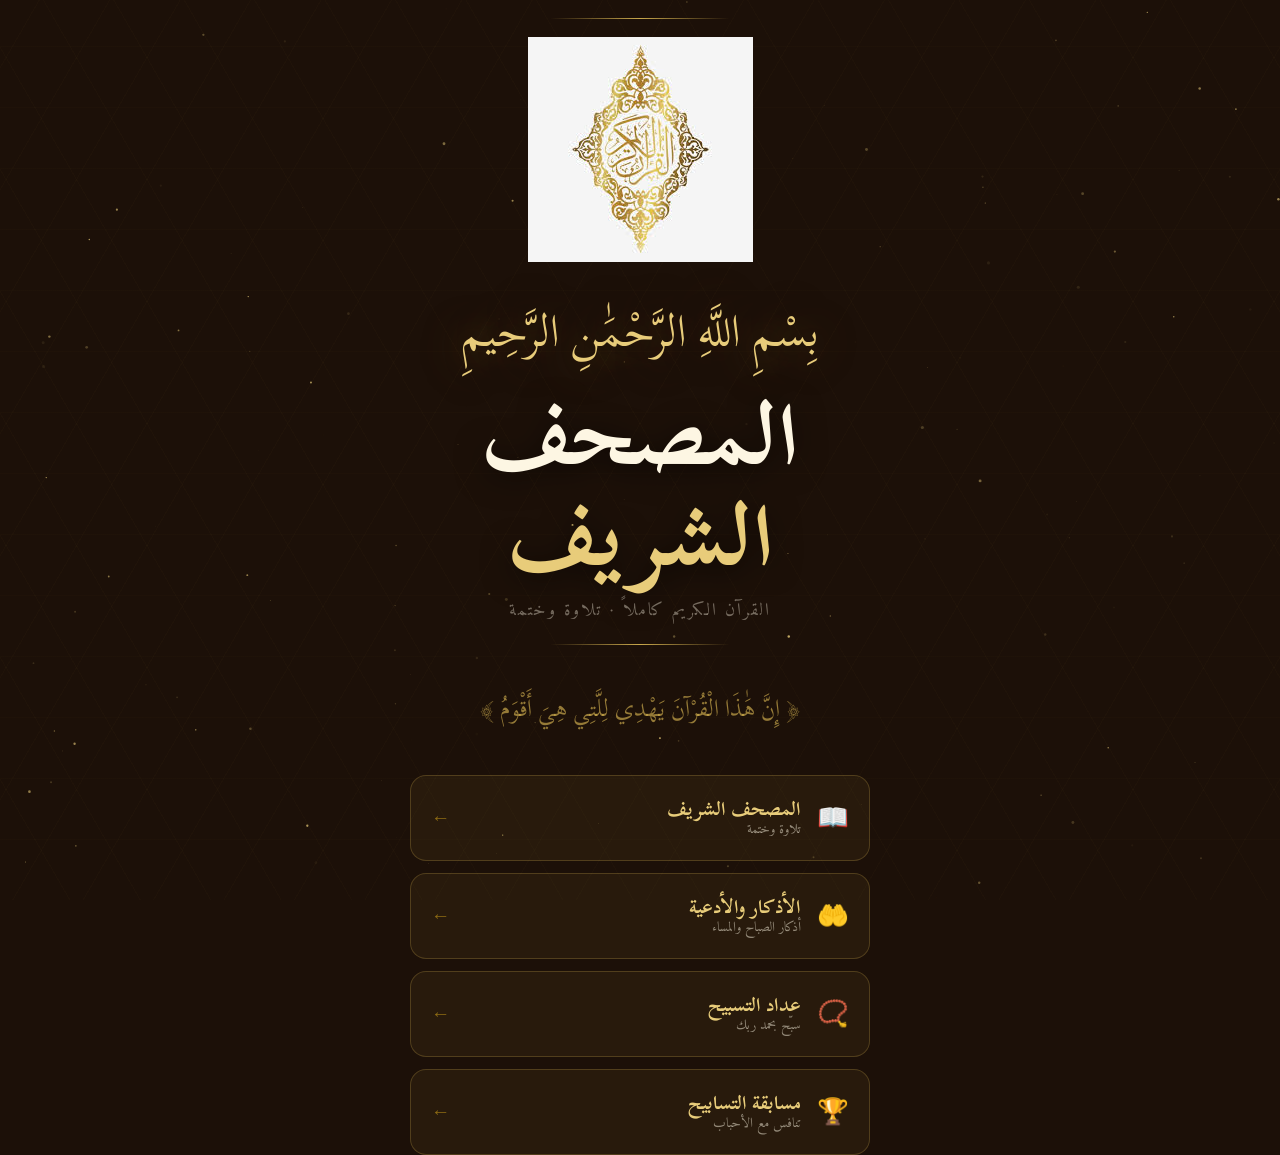
<file: index.html>
<!DOCTYPE html>
<html lang="ar" dir="rtl">
<head>
<meta charset="UTF-8">
<meta name="viewport" content="width=device-width, initial-scale=1.0">
<title>المصحف الشريف</title>
<link rel="icon" href="images/logo.webp" type="image/webp">
<link rel="manifest" href="manifest.json">
<meta name="theme-color" content="#1c1008">
<link href="https://fonts.googleapis.com/css2?family=Scheherazade+New:wght@400;700&family=Amiri:wght@400;700&display=swap" rel="stylesheet">
<link rel="stylesheet" href="index.css">
</head>
<body>

<canvas id="stars"></canvas>
<div class="geo-overlay"></div>

<div class="center">
  <div class="deco-line top"></div>
  <a href="index.html" class="ornament"><img src="images/logo.webp" alt=""></a>
  <div class="bismillah">بِسْمِ اللَّهِ الرَّحْمَٰنِ الرَّحِيمِ</div>
  <h1 class="main-title">
    المصحف <span>الشريف</span>
  </h1>
  <p class="subtitle">القرآن الكريم كاملاً · تلاوة وختمة</p>
  <div class="deco-line bottom"></div>
  <p class="ayah-quote">
    ﴿ إِنَّ هَٰذَا الْقُرْآنَ يَهْدِي لِلَّتِي هِيَ أَقْوَمُ ﴾
  </p>
  
  <div class="nav-cards">
    <a class="nav-card" href="reader.html" id="enterBtn">
      <span class="nav-card-icon">📖</span>
      <div class="nav-card-text">
        <span class="nav-card-label">المصحف الشريف</span>
        <span class="nav-card-sub">تلاوة وختمة</span>
      </div>
      <span class="arrow">←</span>
    </a>
    <a class="nav-card" href="athkar.html">
      <span class="nav-card-icon">🤲</span>
      <div class="nav-card-text">
        <span class="nav-card-label">الأذكار والأدعية</span>
        <span class="nav-card-sub">أذكار الصباح والمساء</span>
      </div>
      <span class="arrow">←</span>
    </a>
    <a class="nav-card" href="tasbih.html">
      <span class="nav-card-icon">📿</span>
      <div class="nav-card-text">
        <span class="nav-card-label">عداد التسبيح</span>
        <span class="nav-card-sub">سبّح بحمد ربك</span>
      </div>
      <span class="arrow">←</span>
    </a>
    <a class="nav-card" href="competition.html">
  <span class="nav-card-icon">🏆</span>
  <div class="nav-card-text">
    <span class="nav-card-label">مسابقة التسابيح</span>
    <span class="nav-card-sub">تنافس مع الأحباب</span>
  </div>
  <span class="arrow">←</span>
    </a>
  </div>

</div>

<script src="index.js">

</script>
</body>
</html>
</file>
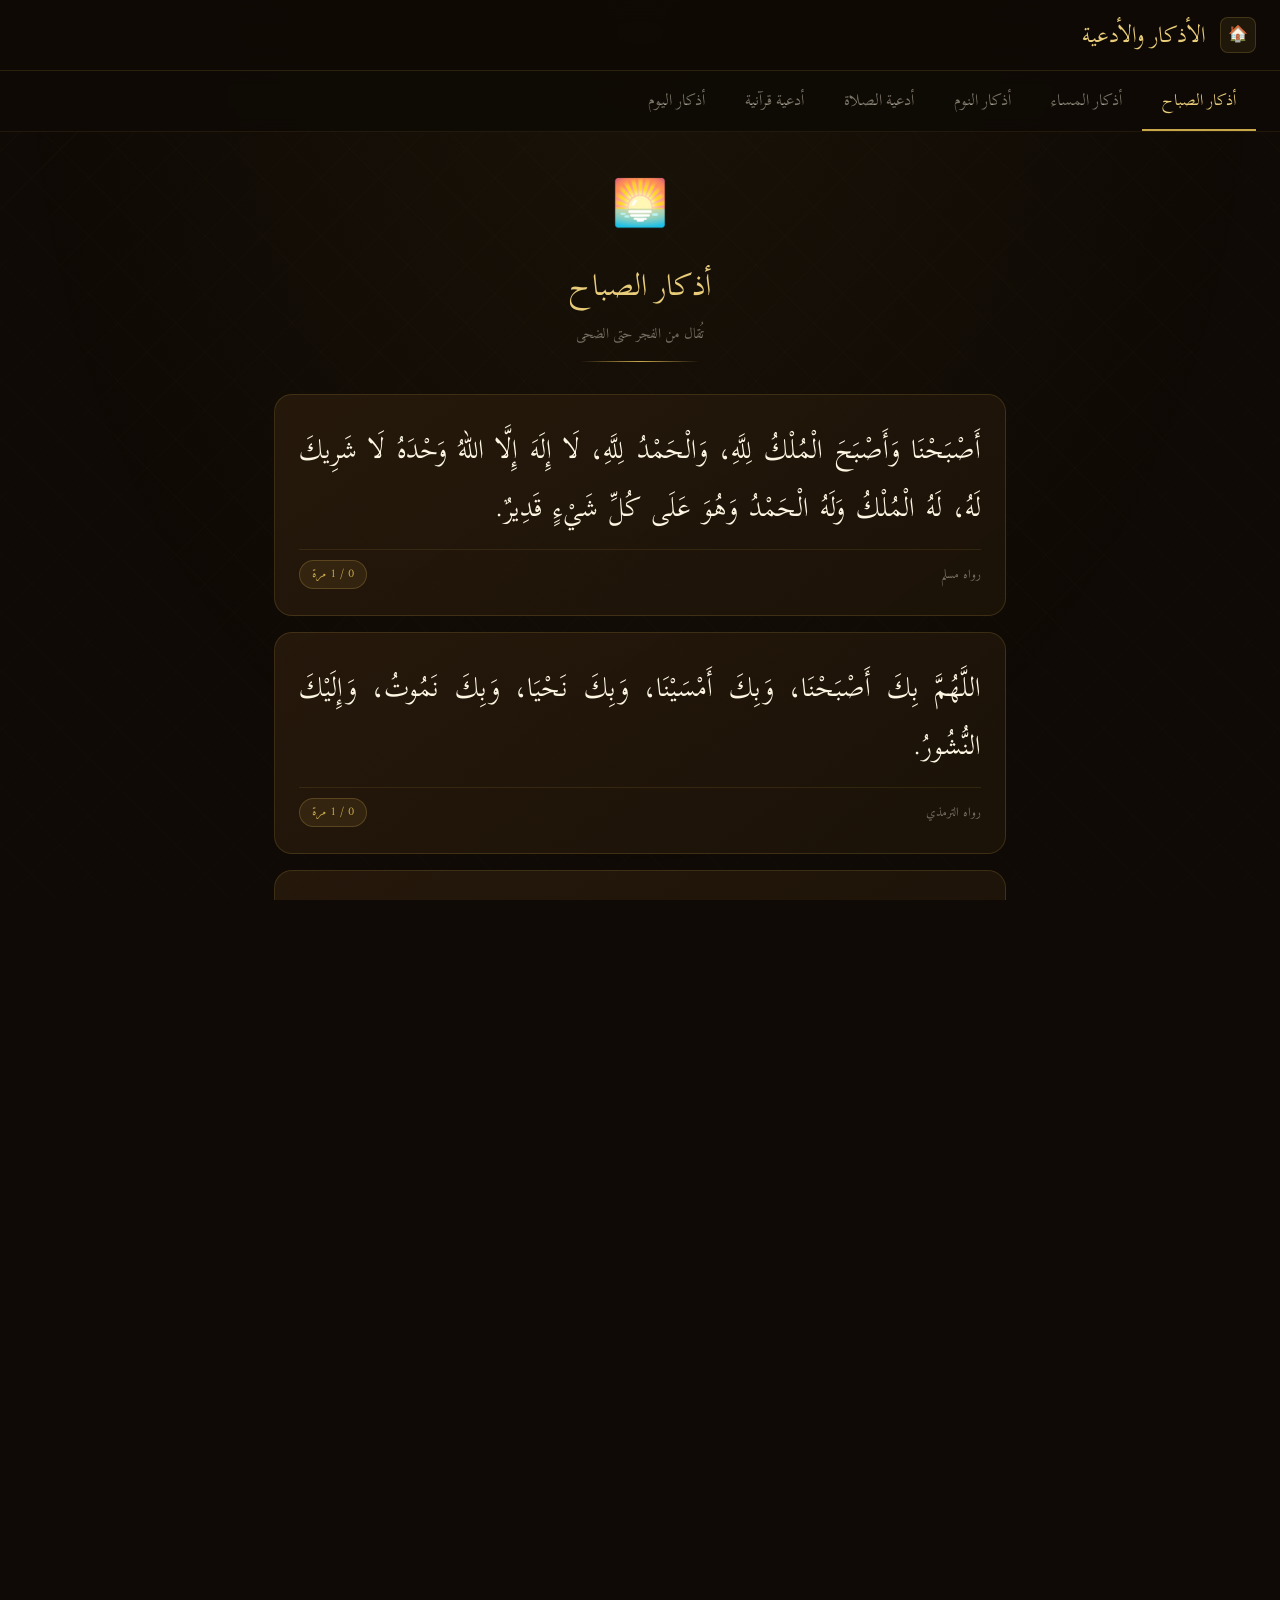
<file: Athkar.html>
<!DOCTYPE html>
<html lang="ar" dir="rtl">
<head>
<meta charset="UTF-8">
<meta name="viewport" content="width=device-width, initial-scale=1.0">
<title>الأذكار والأدعية</title>
<link rel="manifest" href="manifest.json">
<meta name="theme-color" content="#1c1008">
<link rel="icon" href="images/logo.webp" type="image/webp">
<link href="https://fonts.googleapis.com/css2?family=Scheherazade+New:wght@400;700&family=Amiri:wght@400;700&display=swap" rel="stylesheet">
<link rel="stylesheet" href="Athkar.css">
</head>
<body>

<div class="topbar">
  <a class="back-btn" href="index.html">🏠</a>
  <div class="topbar-title">الأذكار والأدعية</div>
</div>

<div class="tabs-wrap" id="tabsWrap">
  <div class="tab active" data-tab="sabah">أذكار الصباح</div>
  <div class="tab" data-tab="masa">أذكار المساء</div>
  <div class="tab" data-tab="nawm">أذكار النوم</div>
  <div class="tab" data-tab="salah">أدعية الصلاة</div>
  <div class="tab" data-tab="qurani">أدعية قرآنية</div>
  <div class="tab" data-tab="yawm">أذكار اليوم</div>
</div>

<div class="content">

  <!-- SABAH -->
  <div class="section active" id="sec-sabah">
    <div class="cat-header">
      <span class="cat-icon">🌅</span>
      <div class="cat-title">أذكار الصباح</div>
      <div class="cat-desc">تُقال من الفجر حتى الضحى</div>
      <div class="cat-divider"></div>
    </div>
    <div id="cards-sabah"></div>
  </div>

  <!-- MASA -->
  <div class="section" id="sec-masa">
    <div class="cat-header">
      <span class="cat-icon">🌙</span>
      <div class="cat-title">أذكار المساء</div>
      <div class="cat-desc">تُقال من العصر حتى المغرب</div>
      <div class="cat-divider"></div>
    </div>
    <div id="cards-masa"></div>
  </div>

  <!-- NAWM -->
  <div class="section" id="sec-nawm">
    <div class="cat-header">
      <span class="cat-icon">🌌</span>
      <div class="cat-title">أذكار النوم</div>
      <div class="cat-desc">تُقال عند الخلود إلى النوم</div>
      <div class="cat-divider"></div>
    </div>
    <div id="cards-nawm"></div>
  </div>

  <!-- SALAH -->
  <div class="section" id="sec-salah">
    <div class="cat-header">
      <span class="cat-icon">🤲</span>
      <div class="cat-title">أدعية الصلاة</div>
      <div class="cat-desc">أدعية مأثورة بعد الصلوات</div>
      <div class="cat-divider"></div>
    </div>
    <div id="cards-salah"></div>
  </div>

  <!-- QURANI -->
  <div class="section" id="sec-qurani">
    <div class="cat-header">
      <span class="cat-icon">📖</span>
      <div class="cat-title">أدعية قرآنية</div>
      <div class="cat-desc">من كلام الله الكريم</div>
      <div class="cat-divider"></div>
    </div>
    <div id="cards-qurani"></div>
  </div>

  <!-- YAWM -->
  <div class="section" id="sec-yawm">
    <div class="cat-header">
      <span class="cat-icon">☀️</span>
      <div class="cat-title">أذكار اليوم</div>
      <div class="cat-desc">أذكار متفرقة لمناسبات اليوم</div>
      <div class="cat-divider"></div>
    </div>
    <div id="cards-yawm"></div>
  </div>

</div>

<script src="Athkar.js">

</script>
</body>
</html>
</file>
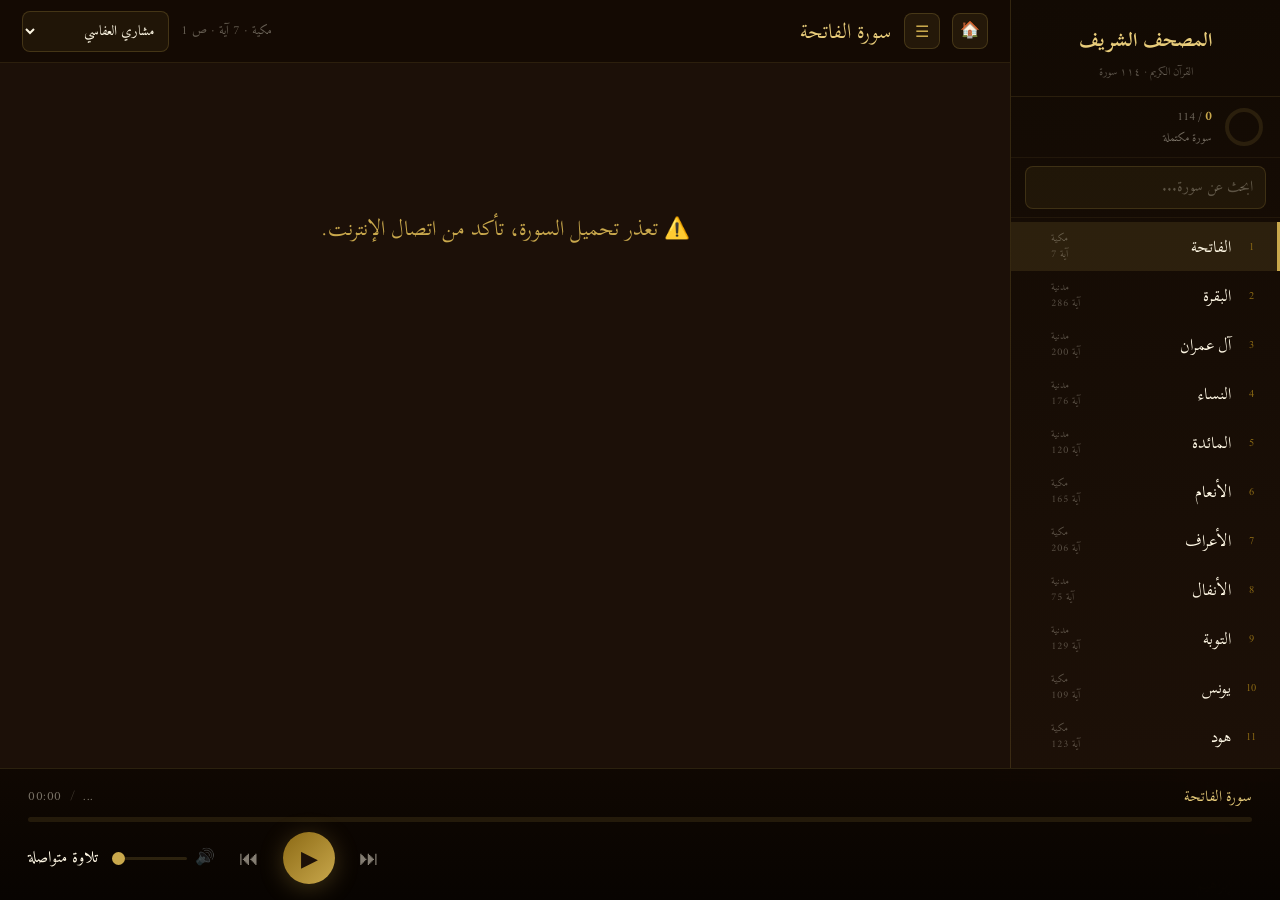
<file: reader.html>
<!DOCTYPE html>
<html lang="ar" dir="rtl">
<head>
<meta charset="UTF-8">
<meta name="viewport" content="width=device-width, initial-scale=1.0">
<title>المصحف الشريف — القرآن الكريم</title>
<link rel="manifest" href="manifest.json">
<meta name="theme-color" content="#1c1008">
<link rel="icon" href="images/logo.webp" type="image/webp">
<link href="https://fonts.googleapis.com/css2?family=Scheherazade+New:wght@400;700&family=Amiri:ital,wght@0,400;0,700;1,400&display=swap" rel="stylesheet">
<link rel="stylesheet" href="reader.css">
</head>
<body>
<div class="sidebar" id="sidebar">
  <div class="sidebar-logo">
    <h2>المصحف الشريف</h2>
    <p>القرآن الكريم · ١١٤ سورة</p>
  </div>
  <div class="sidebar-progress">
    <div class="prog-arc-mini">
      <svg width="44" height="44" viewBox="0 0 44 44">
        <circle cx="22" cy="22" r="17" fill="none" stroke="rgba(201,168,76,.12)" stroke-width="4"/>
        <circle cx="22" cy="22" r="17" fill="none" stroke="url(#sg)" stroke-width="4"
          stroke-linecap="round" stroke-dasharray="107" stroke-dashoffset="107"
          transform="rotate(-90 22 22)" id="miniCircle" style="transition:stroke-dashoffset .5s ease"/>
        <defs><linearGradient id="sg" x1="0%" y1="0%" x2="100%" y2="100%">
          <stop offset="0%" stop-color="#e8cc7a"/><stop offset="100%" stop-color="#c9a84c"/>
        </linearGradient></defs>
      </svg>
    </div>
    <div class="sidebar-prog-text">
      <strong id="doneCountTxt">0</strong> / 114<br>سورة مكتملة
    </div>
  </div>
  <div class="sidebar-search">
    <input type="text" id="searchInput" placeholder="ابحث عن سورة...">
  </div>
  <div class="surah-list" id="surahList"></div>
</div>

<div class="main" id="main">
  <div class="topbar">
    <a class="icon-btn" href="index.html" title="الرئيسية">🏠</a>
    <button class="icon-btn" id="toggleSidebar" title="قائمة السور">☰</button>
    <div class="topbar-title" id="topbarTitle">المصحف الشريف</div>
    <div class="topbar-info" id="topbarInfo"></div>
    
    <select class="reader-select" id="readerSelect">
      <option value="alafasy" data-full="https://server8.mp3quran.net/afs/">مشاري العفاسي</option>
      <option value="basit" data-full="https://server7.mp3quran.net/basit/">عبد الباسط عبد الصمد</option>
      <option value="shuraym" data-full="https://server7.mp3quran.net/shur/">سعود الشريم</option>
      <option value="husary" data-full="https://server13.mp3quran.net/husr/">محمود خليل الحصري</option>
      <option value="minshawi" data-full="https://server10.mp3quran.net/minsh/">محمد صديق المنشاوي</option>
    </select>
  </div>
  
  <div class="quran-display">
    <div id="quranContent">
      <div class="loading">
        <p>بِسْمِ اللَّهِ الرَّحْمَٰنِ الرَّحِيمِ</p>
        <div class="loading-dots">
          <span class="loading-dot"></span><span class="loading-dot"></span><span class="loading-dot"></span>
        </div>
      </div>
    </div>
  </div>
</div>

<div class="resume-toast" id="resumeToast">
  <div class="resume-toast-text">
    <span id="toastMsg">متابعة التلاوة</span>
    <small id="toastSub"></small>
  </div>
  <button class="toast-btn" id="toastResume">استكمال ▶</button>
  <button class="toast-dismiss" id="toastDismiss">✕</button>
</div>

<div class="player" id="player">
  <div class="surah-progress-wrap">
    <div class="surah-prog-top">
      <span class="surah-prog-label" id="progLabel">—</span>
      <div class="surah-prog-time">
        <span id="timeElapsed">00:00</span>
        <span style="color:rgba(253,246,227,.2); margin: 0 4px;">/</span>
        <span id="timeDuration">00:00</span>
      </div>
    </div>
    <div class="prog-track" id="progTrack">
      <div class="prog-fill" id="progFill"></div>
    </div>
  </div>
  <div class="player-controls">
    <div class="player-info">
      <div class="player-verse-badge" id="playerVerseBadge">
        <span class="verse-dot" id="verseDot"></span>
        <span id="playerVerseInfo"></span>
      </div>
    </div>
    <button class="ctrl-btn" id="nextBtn">⏭</button>
    <button class="ctrl-btn play-btn" id="playBtn">▶</button>
    <button class="ctrl-btn" id="prevBtn">⏮</button>
    <div class="volume-wrap">
      <span class="volume-icon" id="muteBtn">🔊</span>
      <input type="range" class="vol-slider" id="volSlider" min="0" max="1" step="0.05" value="1">
    </div>
    <div class="auto-toggle on" id="autoToggle">
      <span class="adot"></span><span>تلاوة متواصلة</span>
    </div>
  </div>
</div>

<audio id="audioEl" preload="auto"></audio>
<audio id="metaAudio" preload="metadata"></audio>

<script src="reader.js">

</script>
</body>
</html>
</file>
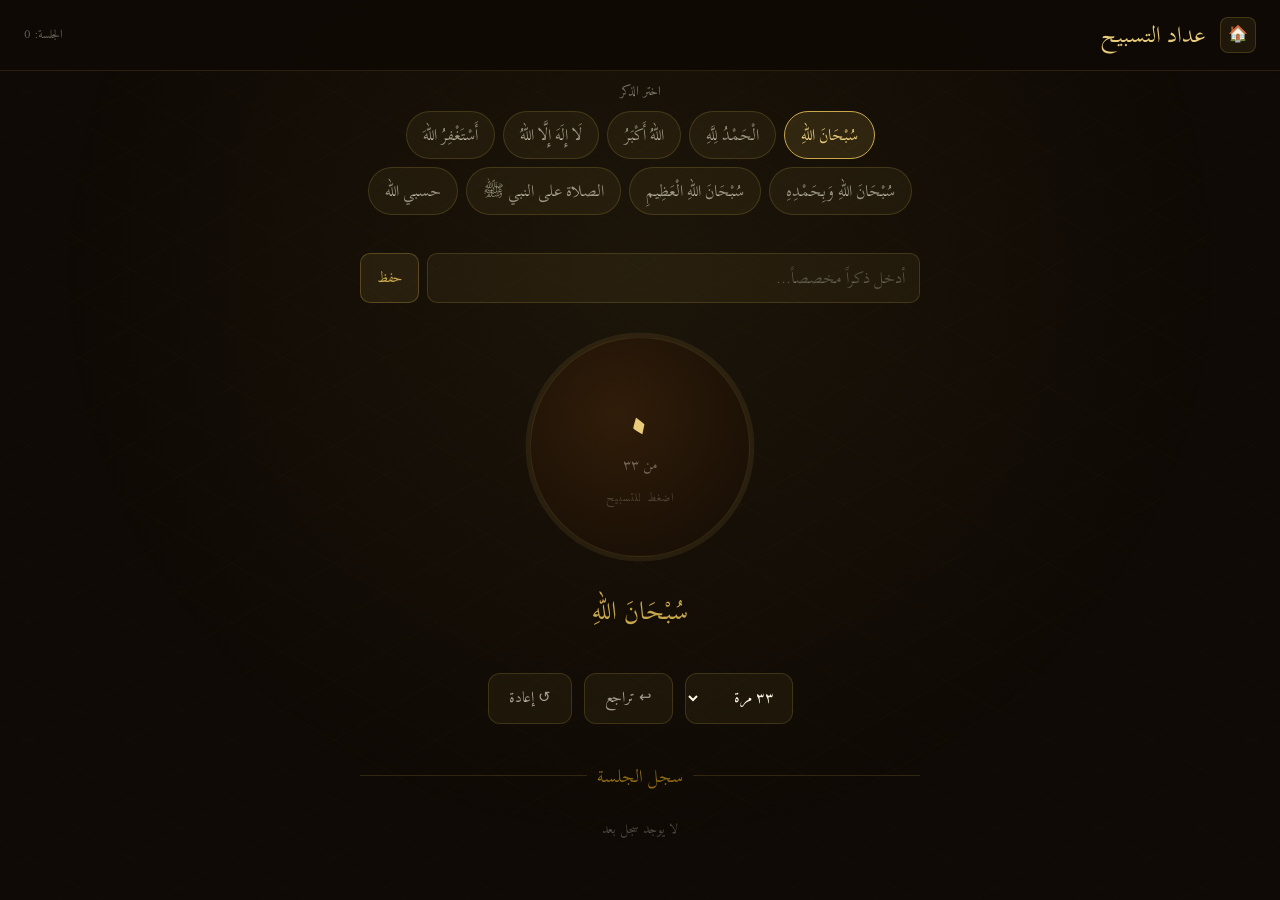
<file: Tasbih.html>
<!DOCTYPE html>
<html lang="ar" dir="rtl">
<head>
<meta charset="UTF-8">
<meta name="viewport" content="width=device-width, initial-scale=1.0">
<title>عداد التسبيح</title>
<link rel="manifest" href="manifest.json">
<meta name="theme-color" content="#1c1008">
<link rel="icon" href="images/logo.webp" type="image/webp">
<link href="https://fonts.googleapis.com/css2?family=Scheherazade+New:wght@400;700&family=Amiri:wght@400;700&display=swap" rel="stylesheet">
<link rel="stylesheet" href="Tasbih.css">
</head>
<body>

<div class="topbar">
  <a class="back-btn" href="index.html">🏠</a>
  <div class="topbar-title">عداد التسبيح</div>
  <div class="session-display" id="sessionDisplay">الجلسة: 0</div>
</div>

<div class="page">

  <!-- DHIKR SELECTOR -->
  <div class="dhikr-selector">
    <div class="selector-label">اختر الذكر</div>
    <div class="dhikr-pills" id="dhikrPills"></div>
  </div>

  <div class="custom-row">
    <input type="text" class="custom-input" id="customInput" placeholder="أدخل ذكراً مخصصاً...">
    <button class="custom-set-btn" onclick="setCustomDhikr()">حفظ</button>
  </div>

  <!-- COUNTER -->
  <div class="counter-wrap" style="width:240px;height:240px;margin:24px auto 0;">
    <svg class="counter-svg" viewBox="0 0 240 240">
      <defs>
        <linearGradient id="ringGrad" x1="0%" y1="0%" x2="100%" y2="100%">
          <stop offset="0%" stop-color="#e8cc7a"/>
          <stop offset="100%" stop-color="#c9a84c"/>
        </linearGradient>
      </defs>
      <circle class="counter-ring-bg" cx="120" cy="120" r="112"/>
      <circle class="counter-ring-fill" cx="120" cy="120" r="112" id="ringFill"
        stroke-dasharray="703.7" stroke-dashoffset="703.7"/>
    </svg>
    <div class="counter-inner" id="counterBtn" onclick="tick()">
      <span class="counter-num" id="counterNum">٠</span>
      <span class="counter-of" id="counterOf">من ٣٣</span>
      <span class="counter-tap">اضغط للتسبيح</span>
    </div>
  </div>

  <!-- DHIKR TEXT -->
  <div class="current-dhikr-text" id="dhikrText">سُبْحَانَ اللهِ</div>

  <!-- ACTIONS -->
  <div class="actions">
    <select class="target-select" id="targetSelect" onchange="setTarget()">
      <option value="33">٣٣ مرة</option>
      <option value="100">١٠٠ مرة</option>
      <option value="99">٩٩ مرة</option>
      <option value="10">١٠ مرات</option>
      <option value="7">٧ مرات</option>
      <option value="500">٥٠٠ مرة</option>
      <option value="1000">١٠٠٠ مرة</option>
    </select>
    <button class="act-btn" onclick="undo()">↩ تراجع</button>
    <button class="act-btn danger" onclick="resetCounter()">↺ إعادة</button>
  </div>

  <!-- HISTORY -->
  <div class="history-section">
    <div class="history-title">سجل الجلسة</div>
    <div class="history-list" id="historyList">
      <div style="text-align:center;color:rgba(253,246,227,.25);font-size:.85rem;padding:12px;">لا يوجد سجل بعد</div>
    </div>
  </div>

</div>

<!-- DONE BANNER -->
<div class="done-banner" id="doneBanner">
  <h2>🌿 اكتمل الذكر!</h2>
  <p id="doneBannerText"></p>
</div>

<script src="Tasbih.js">

</script>
</body>
</html>
</file>
<file: index.css>
* {
    margin: 0;
    padding: 0;
    box-sizing: border-box;
}

:root {
    --gold: #c9a84c;
    --gold-light: #e8cc7a;
    --gold-dark: #8b6914;
    --cream: #fdf6e3;
    --brown: #1c1008;
    --brown2: #2e1e10;
}

html,
body {
    font-family: "Amiri", serif;
    background: var(--brown);
    color: var(--cream);
    overflow-x: hidden; /* لمنع التمرير الأفقي */
}

/* ── Starfield canvas ── */
#stars {
    position: fixed;
    inset: 0;
    z-index: 0;
}

/* ── Geometric pattern overlay ── */
.geo-overlay {
    position: fixed;
    inset: 0;
    z-index: 1;
    background-image:
        repeating-linear-gradient(
            60deg,
            transparent,
            transparent 60px,
            rgba(201, 168, 76, 0.025) 60px,
            rgba(201, 168, 76, 0.025) 61px
        ),
        repeating-linear-gradient(
            -60deg,
            transparent,
            transparent 60px,
            rgba(201, 168, 76, 0.025) 60px,
            rgba(201, 168, 76, 0.025) 61px
        ),
        repeating-linear-gradient(
            0deg,
            transparent,
            transparent 60px,
            rgba(201, 168, 76, 0.018) 60px,
            rgba(201, 168, 76, 0.018) 61px
        );
    pointer-events: none;
}

/* ── Center content ── */
.center {
    position: relative;
    z-index: 10;
    display: flex;
    flex-direction: column;
    align-items: center;
    justify-content: center;
    text-align: center;
}

/* top & bottom decorative lines */
.deco-line {
    width: 60vw;
    max-width: 180px;
    height: 1px;
    background: linear-gradient(90deg, transparent, var(--gold), transparent);
    margin: 18px auto;
    opacity: 0;
    transform: scaleX(0);
    transform-origin: center;
    animation: lineIn 1.2s ease forwards;
}

.deco-line.top {
    animation-delay: 0.3s;
}
.deco-line.bottom {
    animation-delay: 1.4s;
}

/* Arabic ornament row */
.ornament {
    font-size: 1.6rem;
    color: var(--gold);
    letter-spacing: 14px;
    opacity: 0;
    animation: fadeUp 1s ease 0.6s forwards;
}

/* Bismillah */
.bismillah {
    font-family: "Scheherazade New", serif;
    font-size: clamp(1.6rem, 5vw, 2.8rem);
    color: var(--gold-light);
    text-shadow: 0 0 40px rgba(201, 168, 76, 0.5);
    margin: 8px 0;
    opacity: 0;
    animation: fadeUp 1s ease 0.9s forwards;
}

/* Title */
.main-title {
    font-family: "Scheherazade New", serif;
    font-size: clamp(2.6rem, 8vw, 5.5rem);
    color: var(--cream);
    line-height: 1.15;
    text-shadow: 0 4px 30px rgba(0, 0, 0, 0.6);
    opacity: 0;
    animation: fadeUp 1s ease 1.1s forwards;
}

.main-title span {
    color: var(--gold-light);
    display: block;
}

/* Subtitle */
.subtitle {
    font-size: clamp(0.9rem, 2vw, 1.1rem);
    color: rgba(253, 246, 227, 0.4);
    margin-top: 8px;
    letter-spacing: 2px;
    opacity: 0;
    animation: fadeUp 1s ease 1.3s forwards;
}

/* Ayah quote */
.ayah-quote {
    font-family: "Scheherazade New", serif;
    font-size: clamp(1.2rem, 3vw, 1.5rem);
    color: rgba(201, 168, 76, 0.7);
    max-width: 500px;
    width: 100%;
    line-height: 1.8;
    margin: 24px 0;
    opacity: 0;
    animation: fadeUp 1s ease 1.5s forwards;
}

/* ── Navigation Cards ── */
.nav-cards {
    display: flex;
    flex-direction: column;
    gap: 12px;
    width: 100%;
    max-width: 460px;
    margin-top: 20px;
}

.nav-card {
    display: flex;
    align-items: center;
    gap: 16px;
    padding: 16px 20px;
    background: rgba(201, 168, 76, 0.07);
    border: 1.5px solid rgba(201, 168, 76, 0.25);
    border-radius: 16px;
    color: var(--gold-light);
    text-decoration: none;
    font-family: "Scheherazade New", serif;
    transition: all 0.3s;
    opacity: 0;
    animation: fadeUp 1s ease forwards 1.8s;
}

.nav-card:nth-child(2) {
    animation-delay: 1.95s;
}
.nav-card:nth-child(3) {
    animation-delay: 2.1s;
}

.nav-card:hover {
    background: rgba(201, 168, 76, 0.15);
    border-color: var(--gold);
    transform: translateX(-4px);
    box-shadow: 0 6px 24px rgba(0, 0, 0, 0.4);
}

.nav-card-icon {
    font-size: 1.6rem;
    flex-shrink: 0;
}

/* حاوية النصوص داخل البطاقة */
.nav-card-text {
    display: flex;
    flex-direction: column;
    flex: 1;
    text-align: right;
    gap: 4px;
}

.nav-card-label {
    font-weight: 700;
    font-size: 1.2rem;
    line-height: 1.1;
}

.nav-card-sub {
    font-size: 0.85rem;
    color: rgba(253, 246, 227, 0.5);
    font-family: "Amiri", serif;
    line-height: 1.1;
}

.nav-card .arrow {
    color: var(--gold-dark);
    font-size: 1.2rem;
    transition: transform 0.3s;
}

.nav-card:hover .arrow {
    transform: translateX(-6px);
}

/* ── Animations ── */
@keyframes fadeUp {
    from {
        opacity: 0;
        transform: translateY(22px);
    }
    to {
        opacity: 1;
        transform: translateY(0);
    }
}

@keyframes lineIn {
    from {
        opacity: 0;
        transform: scaleX(0);
    }
    to {
        opacity: 1;
        transform: scaleX(1);
    }
}

/* Page-exit flash */
body.exit {
    animation: exitFlash 0.5s ease forwards;
}

@keyframes exitFlash {
    0% {
        opacity: 1;
    }
    100% {
        opacity: 0;
    }
}

/* ── Media Queries للموبايل ── */
@media (max-width: 480px) {
    .nav-card {
        padding: 14px 16px;
        gap: 12px;
    }
    .nav-card-label {
        font-size: 1.1rem;
    }
    .nav-card-sub {
        font-size: 0.75rem;
    }
}
</file>
<file: Athkar.css>
:root {
    --gold: #c9a84c;
    --gold-light: #e8cc7a;
    --gold-dark: #8b6914;
    --cream: #fdf6e3;
    --brown: #0f0a05;
    --brown2: #1c130a;
    --brown3: #2e1e10;
    --green: #52b788;
}
* {
    margin: 0;
    padding: 0;
    box-sizing: border-box;
}
html,
body {
    height: 100%;
    font-family: "Amiri", serif;
    background: var(--brown);
    color: var(--cream);
    overflow-x: hidden;
}

/* BG */
body::before {
    content: "";
    position: fixed;
    inset: 0;
    background: radial-gradient(ellipse at 50% 0%, rgba(201, 168, 76, 0.06) 0%, transparent 70%);
    pointer-events: none;
    z-index: 0;
}
body::after {
    content: "";
    position: fixed;
    inset: 0;
    background-image:
        repeating-linear-gradient(
            45deg,
            transparent,
            transparent 40px,
            rgba(201, 168, 76, 0.018) 40px,
            rgba(201, 168, 76, 0.018) 41px
        ),
        repeating-linear-gradient(
            -45deg,
            transparent,
            transparent 40px,
            rgba(201, 168, 76, 0.018) 40px,
            rgba(201, 168, 76, 0.018) 41px
        );
    pointer-events: none;
    z-index: 0;
}

/* TOPBAR */
.topbar {
    position: sticky;
    top: 0;
    z-index: 50;
    background: rgba(15, 10, 5, 0.95);
    backdrop-filter: blur(12px);
    border-bottom: 1px solid rgba(201, 168, 76, 0.15);
    padding: 12px 24px;
    display: flex;
    align-items: center;
    gap: 14px;
}
.back-btn {
    background: rgba(201, 168, 76, 0.09);
    border: 1px solid rgba(201, 168, 76, 0.22);
    color: var(--gold);
    width: 36px;
    height: 36px;
    border-radius: 8px;
    cursor: pointer;
    font-size: 1rem;
    display: flex;
    align-items: center;
    justify-content: center;
    text-decoration: none;
    transition: all 0.2s;
    flex-shrink: 0;
}
.back-btn:hover {
    background: rgba(201, 168, 76, 0.18);
}
.topbar-title {
    font-family: "Scheherazade New", serif;
    font-size: 1.4rem;
    color: var(--gold-light);
    flex: 1;
}

/* TABS */
.tabs-wrap {
    position: sticky;
    top: 61px;
    z-index: 40;
    background: rgba(15, 10, 5, 0.92);
    backdrop-filter: blur(8px);
    border-bottom: 1px solid rgba(201, 168, 76, 0.1);
    padding: 0 24px;
    display: flex;
    gap: 0;
    overflow-x: auto;
    scrollbar-width: none;
}
.tabs-wrap::-webkit-scrollbar {
    display: none;
}
.tab {
    padding: 13px 20px;
    font-family: "Scheherazade New", serif;
    font-size: 1rem;
    color: rgba(253, 246, 227, 0.45);
    cursor: pointer;
    border-bottom: 2px solid transparent;
    transition: all 0.2s;
    white-space: nowrap;
    flex-shrink: 0;
}
.tab:hover {
    color: rgba(253, 246, 227, 0.75);
}
.tab.active {
    color: var(--gold-light);
    border-bottom-color: var(--gold);
}

/* CONTENT */
.content {
    position: relative;
    z-index: 1;
    max-width: 780px;
    margin: 0 auto;
    padding: 36px 24px 80px;
}

.section {
    display: none;
    animation: fadeIn 0.4s ease;
}
.section.active {
    display: block;
}

/* Category header */
.cat-header {
    text-align: center;
    margin-bottom: 32px;
}
.cat-icon {
    font-size: 2.8rem;
    display: block;
    margin-bottom: 8px;
}
.cat-title {
    font-family: "Scheherazade New", serif;
    font-size: 1.9rem;
    color: var(--gold-light);
}
.cat-desc {
    font-size: 0.9rem;
    color: rgba(253, 246, 227, 0.4);
    margin-top: 6px;
}
.cat-divider {
    width: 120px;
    height: 1px;
    background: linear-gradient(90deg, transparent, var(--gold), transparent);
    margin: 14px auto 0;
}

/* CARD */
.dhikr-card {
    background: linear-gradient(145deg, rgba(40, 26, 12, 0.9), rgba(28, 19, 8, 0.95));
    border: 1px solid rgba(201, 168, 76, 0.18);
    border-radius: 18px;
    padding: 26px 24px;
    margin-bottom: 16px;
    position: relative;
    overflow: hidden;
    transition:
        border-color 0.25s,
        box-shadow 0.25s;
}
.dhikr-card:hover {
    border-color: rgba(201, 168, 76, 0.35);
    box-shadow: 0 6px 28px rgba(0, 0, 0, 0.4);
}
.dhikr-card::before {
    content: "";
    position: absolute;
    top: 0;
    right: 0;
    width: 3px;
    height: 100%;
    background: linear-gradient(180deg, transparent, var(--gold-dark), transparent);
    opacity: 0;
    transition: opacity 0.25s;
}
.dhikr-card:hover::before {
    opacity: 1;
}

.dhikr-arabic {
    font-family: "Scheherazade New", serif;
    font-size: clamp(1.3rem, 2.5vw, 1.65rem);
    color: var(--cream);
    line-height: 2.2;
    text-align: justify;
    word-spacing: 4px;
    margin-bottom: 12px;
}
.dhikr-source {
    font-size: 0.78rem;
    color: var(--gold-dark);
    border-top: 1px solid rgba(201, 168, 76, 0.12);
    padding-top: 10px;
    margin-top: 6px;
    display: flex;
    justify-content: space-between;
    align-items: center;
    flex-wrap: wrap;
    gap: 8px;
}
.dhikr-source-text {
    color: rgba(253, 246, 227, 0.4);
}
.dhikr-count-badge {
    background: rgba(201, 168, 76, 0.1);
    border: 1px solid rgba(201, 168, 76, 0.25);
    border-radius: 20px;
    padding: 3px 12px;
    font-size: 0.75rem;
    color: var(--gold);
    cursor: pointer;
    transition: all 0.2s;
    user-select: none;
}
.dhikr-count-badge:hover {
    background: rgba(201, 168, 76, 0.2);
}
.dhikr-count-badge.done {
    background: rgba(82, 183, 136, 0.15);
    border-color: var(--green);
    color: var(--green);
}

/* Copy button */
.copy-btn {
    position: absolute;
    top: 14px;
    left: 14px;
    background: rgba(201, 168, 76, 0.07);
    border: 1px solid rgba(201, 168, 76, 0.18);
    color: rgba(201, 168, 76, 0.5);
    width: 30px;
    height: 30px;
    border-radius: 8px;
    cursor: pointer;
    font-size: 0.8rem;
    display: flex;
    align-items: center;
    justify-content: center;
    transition: all 0.2s;
    opacity: 0;
}
.dhikr-card:hover .copy-btn {
    opacity: 1;
}
.copy-btn:hover {
    background: rgba(201, 168, 76, 0.18);
    color: var(--gold);
}
.copy-btn.copied {
    color: var(--green);
    border-color: var(--green);
}

@keyframes fadeIn {
    from {
        opacity: 0;
        transform: translateY(10px);
    }
    to {
        opacity: 1;
        transform: translateY(0);
    }
}
@media (max-width: 600px) {
    .content {
        padding: 24px 16px 80px;
    }
    .dhikr-arabic {
        font-size: 1.2rem;
    }
}
</file>
<file: reader.css>
:root {
    --gold: #c9a84c;
    --gold-light: #e8cc7a;
    --gold-dark: #8b6914;
    --cream: #fdf6e3;
    --brown: #1c1008;
    --green-light: #52b788;
}
* {
    margin: 0;
    padding: 0;
    box-sizing: border-box;
}
body {
    font-family: "Amiri", serif;
    background: var(--brown);
    color: var(--cream);
    min-height: 100vh;
    display: flex;
    overflow-x: hidden;
}

/* SIDEBAR */
.sidebar {
    position: fixed;
    top: 0;
    right: 0;
    width: 270px;
    height: 100vh;
    background: linear-gradient(180deg, #120a03, #1e1108);
    border-left: 1px solid rgba(201, 168, 76, 0.18);
    display: flex;
    flex-direction: column;
    z-index: 50;
    transition: transform 0.38s cubic-bezier(0.4, 0, 0.2, 1);
}
.sidebar.hidden {
    transform: translateX(100%);
}
.sidebar-logo {
    padding: 20px 18px 14px;
    border-bottom: 1px solid rgba(201, 168, 76, 0.12);
    text-align: center;
}
.sidebar-logo h2 {
    font-family: "Scheherazade New", serif;
    color: var(--gold-light);
    font-size: 1.2rem;
}
.sidebar-logo p {
    color: rgba(253, 246, 227, 0.3);
    font-size: 0.7rem;
    margin-top: 3px;
}
.sidebar-progress {
    padding: 8px 14px;
    border-bottom: 1px solid rgba(201, 168, 76, 0.08);
    display: flex;
    align-items: center;
    gap: 10px;
}
.prog-arc-mini svg {
    display: block;
}
.sidebar-prog-text {
    font-size: 0.72rem;
    color: rgba(253, 246, 227, 0.4);
    line-height: 1.6;
}
.sidebar-prog-text strong {
    color: var(--gold);
    font-size: 0.85rem;
}
.sidebar-search {
    padding: 8px 14px;
    border-bottom: 1px solid rgba(201, 168, 76, 0.08);
}
.sidebar-search input {
    width: 100%;
    background: rgba(201, 168, 76, 0.07);
    border: 1px solid rgba(201, 168, 76, 0.18);
    color: var(--cream);
    padding: 7px 12px;
    border-radius: 8px;
    font-family: "Amiri", serif;
    font-size: 0.95rem;
    outline: none;
    text-align: right;
    transition: border-color 0.2s;
}
.sidebar-search input::placeholder {
    color: rgba(253, 246, 227, 0.28);
}
.sidebar-search input:focus {
    border-color: var(--gold);
}
.surah-list {
    flex: 1;
    overflow-y: auto;
    padding: 4px 0 20px;
    scrollbar-width: thin;
    scrollbar-color: var(--gold-dark) transparent;
}
.surah-list::-webkit-scrollbar {
    width: 3px;
}
.surah-list::-webkit-scrollbar-thumb {
    background: var(--gold-dark);
    border-radius: 3px;
}
.surah-item {
    display: flex;
    align-items: center;
    padding: 8px 14px;
    cursor: pointer;
    transition: background 0.18s;
    gap: 8px;
    border-right: 3px solid transparent;
}
.surah-item:hover {
    background: rgba(201, 168, 76, 0.07);
}
.surah-item.active {
    background: rgba(201, 168, 76, 0.13);
    border-right-color: var(--gold);
}
.s-num {
    font-size: 0.72rem;
    color: var(--gold-dark);
    min-width: 24px;
    text-align: center;
    font-family: "Scheherazade New", serif;
}
.s-name {
    font-family: "Scheherazade New", serif;
    font-size: 1.02rem;
    color: var(--cream);
    flex: 1;
}
.s-meta {
    font-size: 0.65rem;
    color: rgba(253, 246, 227, 0.28);
    text-align: left;
    direction: ltr;
    line-height: 1.5;
}
.s-check {
    font-size: 0.85rem;
    color: var(--green-light);
    width: 18px;
    text-align: center;
    flex-shrink: 0;
    opacity: 0;
    transition: opacity 0.3s;
}
.surah-item.done-item .s-check {
    opacity: 1;
}

/* MAIN */
.main {
    margin-right: 270px;
    flex: 1;
    display: flex;
    flex-direction: column;
    min-height: 100vh;
    transition: margin-right 0.38s;
}
.main.full {
    margin-right: 0;
}
.topbar {
    position: sticky;
    top: 0;
    z-index: 40;
    background: rgba(20, 11, 4, 0.96);
    backdrop-filter: blur(10px);
    border-bottom: 1px solid rgba(201, 168, 76, 0.13);
    padding: 10px 22px;
    display: flex;
    align-items: center;
    gap: 12px;
    flex-direction: row-reverse;
}
.icon-btn {
    background: rgba(201, 168, 76, 0.09);
    border: 1px solid rgba(201, 168, 76, 0.22);
    color: var(--gold);
    width: 36px;
    height: 36px;
    border-radius: 8px;
    cursor: pointer;
    font-size: 1rem;
    display: flex;
    align-items: center;
    justify-content: center;
    transition: all 0.2s;
    flex-shrink: 0;
    text-decoration: none;
}
.icon-btn:hover {
    background: rgba(201, 168, 76, 0.18);
}
.topbar-title {
    font-family: "Scheherazade New", serif;
    font-size: 1.3rem;
    color: var(--gold-light);
    flex: 1;
}
.topbar-info {
    font-size: 0.78rem;
    color: rgba(253, 246, 227, 0.35);
    direction: ltr;
    text-align: left;
}
.reader-select {
    background: rgba(201, 168, 76, 0.07);
    border: 1px solid rgba(201, 168, 76, 0.22);
    color: var(--cream);
    padding: 6px 10px;
    border-radius: 8px;
    font-family: "Amiri", serif;
    font-size: 0.88rem;
    cursor: pointer;
    outline: none;
    max-width: 165px;
}
.reader-select option {
    background: #1a0f07;
}
.quran-display {
    flex: 1;
    padding: 44px 64px 230px;
    max-width: 880px;
    margin: 0 auto;
    width: 100%;
}
.surah-header {
    text-align: center;
    margin-bottom: 36px;
    animation: fadeIn 0.55s ease;
}
.surah-crown {
    font-size: 1.8rem;
    color: rgba(201, 168, 76, 0.3);
    letter-spacing: 14px;
    display: block;
    margin-bottom: 8px;
}
.surah-header-name {
    font-family: "Scheherazade New", serif;
    font-size: clamp(2rem, 4.5vw, 3.2rem);
    color: var(--gold-light);
    text-shadow: 0 3px 24px rgba(201, 168, 76, 0.3);
    display: block;
}
.surah-header-pills {
    display: flex;
    gap: 8px;
    justify-content: center;
    margin-top: 10px;
    flex-wrap: wrap;
}
.pill {
    font-size: 0.76rem;
    color: rgba(253, 246, 227, 0.4);
    border: 1px solid rgba(201, 168, 76, 0.2);
    border-radius: 20px;
    padding: 3px 12px;
}
.basmala {
    text-align: center;
    font-family: "Scheherazade New", serif;
    font-size: clamp(1.5rem, 3vw, 2.2rem);
    color: var(--gold);
    margin: 22px 0 38px;
    display: block;
    text-shadow: 0 2px 16px rgba(201, 168, 76, 0.2);
}
.verses-container {
    line-height: 2.9;
    text-align: justify;
    font-size: clamp(1.3rem, 2.2vw, 1.7rem);
    font-family: "Scheherazade New", serif;
    color: var(--cream);
    word-spacing: 5px;
}
.verse {
    display: inline;
    padding: 2px 3px;
    border-radius: 5px;
    transition:
        background 0.22s,
        color 0.22s;
    cursor: pointer;
}
.verse:hover {
    background: rgba(201, 168, 76, 0.1);
}
.verse.active-verse {
    background: rgba(201, 168, 76, 0.22);
    color: var(--gold-light);
    box-shadow: 0 0 0 2px rgba(201, 168, 76, 0.3);
    border-radius: 6px;
}
.verse-num {
    display: inline-flex;
    align-items: center;
    justify-content: center;
    width: 1.8em;
    height: 1.8em;
    margin: 0 4px;
    font-size: 0.58em;
    color: var(--gold-dark);
    border: 1px solid rgba(201, 168, 76, 0.28);
    border-radius: 50%;
    font-family: "Amiri", serif;
    vertical-align: middle;
    transition: all 0.18s;
}
.verse.active-verse .verse-num {
    color: var(--gold-light);
    border-color: rgba(201, 168, 76, 0.55);
    background: rgba(201, 168, 76, 0.15);
}
.loading {
    text-align: center;
    padding: 100px 20px;
}
.loading p {
    font-family: "Scheherazade New", serif;
    color: var(--gold);
    font-size: 1.3rem;
    margin-bottom: 24px;
    animation: pulse 2s infinite;
}
.loading-dots {
    display: flex;
    justify-content: center;
    gap: 8px;
}
.loading-dot {
    width: 9px;
    height: 9px;
    background: var(--gold);
    border-radius: 50%;
    animation: bounce 1.2s infinite;
}
.loading-dot:nth-child(2) {
    animation-delay: 0.18s;
}
.loading-dot:nth-child(3) {
    animation-delay: 0.36s;
}

/* RESUME TOAST */
.resume-toast {
    position: fixed;
    top: 72px;
    left: 50%;
    transform: translateX(-50%) translateY(-20px);
    background: rgba(28, 14, 4, 0.98);
    border: 1px solid var(--gold);
    border-radius: 14px;
    padding: 14px 20px;
    display: flex;
    align-items: center;
    gap: 14px;
    z-index: 80;
    opacity: 0;
    pointer-events: none;
    transition: all 0.4s cubic-bezier(0.34, 1.56, 0.64, 1);
    box-shadow: 0 8px 30px rgba(0, 0, 0, 0.5);
    max-width: 90vw;
}
.resume-toast.show {
    opacity: 1;
    pointer-events: all;
    transform: translateX(-50%) translateY(0);
}
.resume-toast-text {
    font-family: "Scheherazade New", serif;
    font-size: 1rem;
    color: var(--gold-light);
    line-height: 1.5;
}
.resume-toast-text small {
    display: block;
    color: rgba(253, 246, 227, 0.45);
    font-size: 0.75rem;
    font-family: "Amiri", serif;
}
.toast-btn {
    background: linear-gradient(135deg, var(--gold-dark), var(--gold));
    border: none;
    color: var(--brown);
    padding: 8px 16px;
    border-radius: 8px;
    font-family: "Amiri", serif;
    font-size: 0.9rem;
    font-weight: 700;
    cursor: pointer;
    white-space: nowrap;
    transition: opacity 0.2s;
}
.toast-btn:hover {
    opacity: 0.85;
}
.toast-dismiss {
    background: none;
    border: none;
    color: rgba(253, 246, 227, 0.35);
    font-size: 1.1rem;
    cursor: pointer;
    padding: 4px;
    transition: color 0.2s;
}
.toast-dismiss:hover {
    color: rgba(253, 246, 227, 0.7);
}

/* PLAYER */
.player {
    position: fixed;
    bottom: 0;
    left: 0;
    right: 0;
    background: linear-gradient(0deg, rgba(8, 4, 1, 0.99), rgba(16, 8, 2, 0.97));
    backdrop-filter: blur(14px);
    border-top: 1px solid rgba(201, 168, 76, 0.18);
    z-index: 60;
}
.surah-progress-wrap {
    padding: 12px 28px 0;
}
.surah-prog-top {
    display: flex;
    justify-content: space-between;
    align-items: center;
    margin-bottom: 5px;
}
.surah-prog-label {
    font-family: "Scheherazade New", serif;
    font-size: 0.95rem;
    color: var(--gold-light);
    max-width: 60%;
    overflow: hidden;
    text-overflow: ellipsis;
    white-space: nowrap;
}
.surah-prog-time {
    font-size: 0.8rem;
    color: rgba(253, 246, 227, 0.45);
    direction: ltr;
    display: flex;
    gap: 4px;
    font-variant-numeric: tabular-nums;
    letter-spacing: 0.5px;
}
.prog-track {
    height: 5px;
    background: rgba(201, 168, 76, 0.12);
    border-radius: 5px;
    cursor: pointer;
    position: relative;
    direction: ltr;
}
.prog-fill {
    height: 100%;
    background: linear-gradient(90deg, var(--gold-dark), var(--gold-light));
    border-radius: 5px;
    width: 0%;
    transition: width 0.1s linear;
    position: relative;
}
.prog-fill::after {
    content: "";
    position: absolute;
    right: -5px;
    top: 50%;
    transform: translateY(-50%);
    width: 12px;
    height: 12px;
    background: var(--gold-light);
    border-radius: 50%;
    box-shadow: 0 0 8px rgba(201, 168, 76, 0.6);
    opacity: 0;
    transition: opacity 0.2s;
}
.prog-track:hover .prog-fill::after {
    opacity: 1;
}
.player-controls {
    display: flex;
    align-items: center;
    gap: 14px;
    padding: 10px 28px 16px;
}
.player-info {
    flex: 1;
    min-width: 0;
}
.player-surah-name {
    font-family: "Scheherazade New", serif;
    font-size: 1rem;
    color: var(--gold-light);
    display: block;
    white-space: nowrap;
    overflow: hidden;
    text-overflow: ellipsis;
}
.player-verse-badge {
    display: none;
    align-items: center;
    gap: 5px;
    margin-top: 3px;
    font-size: 0.72rem;
    color: rgba(253, 246, 227, 0.38);
}
.verse-dot {
    width: 6px;
    height: 6px;
    border-radius: 50%;
    background: var(--green-light);
    animation: blink 1.2s infinite;
}
@keyframes blink {
    0%,
    100% {
        opacity: 1;
    }
    50% {
        opacity: 0.2;
    }
}
.ctrl-btn {
    background: none;
    border: none;
    color: rgba(253, 246, 227, 0.5);
    font-size: 1.25rem;
    cursor: pointer;
    width: 40px;
    height: 40px;
    border-radius: 50%;
    display: flex;
    align-items: center;
    justify-content: center;
    transition: all 0.2s;
    flex-shrink: 0;
}
.ctrl-btn:hover {
    color: var(--gold-light);
    background: rgba(201, 168, 76, 0.1);
}
.play-btn {
    background: linear-gradient(135deg, var(--gold-dark), var(--gold)) !important;
    color: var(--brown) !important;
    width: 52px !important;
    height: 52px !important;
    font-size: 1.4rem !important;
    box-shadow: 0 4px 24px rgba(201, 168, 76, 0.28);
}
.play-btn:hover {
    opacity: 0.85;
}
.volume-wrap {
    display: flex;
    align-items: center;
    gap: 8px;
    flex-shrink: 0;
}
.volume-icon {
    font-size: 1rem;
    color: rgba(253, 246, 227, 0.3);
    cursor: pointer;
}
.vol-slider {
    -webkit-appearance: none;
    width: 75px;
    height: 3px;
    background: rgba(201, 168, 76, 0.18);
    border-radius: 3px;
    outline: none;
    cursor: pointer;
}
.vol-slider::-webkit-slider-thumb {
    -webkit-appearance: none;
    width: 13px;
    height: 13px;
    background: var(--gold);
    border-radius: 50%;
}

@keyframes fadeIn {
    from {
        opacity: 0;
        transform: translateY(12px);
    }
    to {
        opacity: 1;
        transform: translateY(0);
    }
}
@keyframes pulse {
    0%,
    100% {
        opacity: 0.55;
    }
    50% {
        opacity: 1;
    }
}
@keyframes bounce {
    0%,
    100% {
        transform: translateY(0);
        opacity: 0.35;
    }
    50% {
        transform: translateY(-10px);
        opacity: 1;
    }
}
@media (max-width: 820px) {
    .sidebar {
        width: 250px;
        transform: translateX(100%);
    }
    .sidebar.open {
        transform: translateX(0);
    }
    .main {
        margin-right: 0 !important;
    }
    .quran-display {
        padding: 28px 18px 230px;
    }
    .topbar-info {
        display: none;
    }
}
@media(min-width:768px){
    .topbar{
        flex-direction: row;
    }
}
</file>
<file: Tasbih.css>
:root {
    --gold: #c9a84c;
    --gold-light: #e8cc7a;
    --gold-dark: #8b6914;
    --cream: #fdf6e3;
    --brown: #0f0a05;
    --brown2: #1c130a;
    --brown3: #2a1c0e;
    --green: #52b788;
    --green-dark: #2d6a4f;
}
* {
    margin: 0;
    padding: 0;
    box-sizing: border-box;
}
html,
body {
    height: 100%;
    font-family: "Amiri", serif;
    background: var(--brown);
    color: var(--cream);
    overflow-x: hidden;
}

/* ANIMATED BG */
body::before {
    content: "";
    position: fixed;
    inset: 0;
    background: radial-gradient(ellipse at 50% 30%, rgba(201, 168, 76, 0.07) 0%, transparent 65%);
    pointer-events: none;
    z-index: 0;
    animation: bgPulse 4s ease-in-out infinite;
}
@keyframes bgPulse {
    0%,
    100% {
        opacity: 0.6;
    }
    50% {
        opacity: 1;
    }
}

/* GEO */
body::after {
    content: "";
    position: fixed;
    inset: 0;
    background-image:
        repeating-linear-gradient(
            30deg,
            transparent,
            transparent 50px,
            rgba(201, 168, 76, 0.015) 50px,
            rgba(201, 168, 76, 0.015) 51px
        ),
        repeating-linear-gradient(
            -30deg,
            transparent,
            transparent 50px,
            rgba(201, 168, 76, 0.015) 50px,
            rgba(201, 168, 76, 0.015) 51px
        );
    pointer-events: none;
    z-index: 0;
}

/* TOPBAR */
.topbar {
    position: fixed;
    top: 0;
    left: 0;
    right: 0;
    z-index: 50;
    background: rgba(15, 10, 5, 0.95);
    backdrop-filter: blur(12px);
    border-bottom: 1px solid rgba(201, 168, 76, 0.15);
    padding: 12px 24px;
    display: flex;
    align-items: center;
    gap: 14px;
}
.back-btn {
    background: rgba(201, 168, 76, 0.09);
    border: 1px solid rgba(201, 168, 76, 0.22);
    color: var(--gold);
    width: 36px;
    height: 36px;
    border-radius: 8px;
    cursor: pointer;
    font-size: 1rem;
    display: flex;
    align-items: center;
    justify-content: center;
    text-decoration: none;
    transition: all 0.2s;
    flex-shrink: 0;
}
.back-btn:hover {
    background: rgba(201, 168, 76, 0.18);
}
.topbar-title {
    font-family: "Scheherazade New", serif;
    font-size: 1.4rem;
    color: var(--gold-light);
    flex: 1;
}
.session-display {
    font-size: 0.78rem;
    color: rgba(253, 246, 227, 0.35);
    direction: ltr;
}

/* MAIN LAYOUT */
.page {
    position: relative;
    z-index: 1;
    min-height: 100vh;
    display: flex;
    flex-direction: column;
    align-items: center;
    padding: 80px 20px 40px;
}

/* DHIKR SELECTOR */
.dhikr-selector {
    width: 100%;
    max-width: 560px;
    margin-bottom: 28px;
}
.selector-label {
    font-size: 0.82rem;
    color: rgba(253, 246, 227, 0.4);
    margin-bottom: 8px;
    text-align: center;
}
.dhikr-pills {
    display: flex;
    flex-wrap: wrap;
    gap: 8px;
    justify-content: center;
}
.dhikr-pill {
    background: rgba(201, 168, 76, 0.07);
    border: 1px solid rgba(201, 168, 76, 0.2);
    color: rgba(253, 246, 227, 0.55);
    padding: 7px 16px;
    border-radius: 30px;
    cursor: pointer;
    font-family: "Scheherazade New", serif;
    font-size: 1rem;
    transition: all 0.2s;
    user-select: none;
}
.dhikr-pill:hover {
    border-color: rgba(201, 168, 76, 0.4);
    color: var(--cream);
}
.dhikr-pill.active {
    background: rgba(201, 168, 76, 0.15);
    border-color: var(--gold);
    color: var(--gold-light);
}

/* CUSTOM INPUT */
.custom-row {
    display: flex;
    gap: 8px;
    margin-top: 10px;
    width: 100%;
    max-width: 560px;
}
.custom-input {
    flex: 1;
    background: rgba(201, 168, 76, 0.07);
    border: 1px solid rgba(201, 168, 76, 0.2);
    color: var(--cream);
    padding: 8px 14px;
    border-radius: 10px;
    font-family: "Scheherazade New", serif;
    font-size: 1rem;
    outline: none;
    text-align: right;
    transition: border-color 0.2s;
}
.custom-input:focus {
    border-color: var(--gold);
}
.custom-input::placeholder {
    color: rgba(253, 246, 227, 0.25);
}
.custom-set-btn {
    background: rgba(201, 168, 76, 0.1);
    border: 1px solid rgba(201, 168, 76, 0.3);
    color: var(--gold);
    padding: 8px 16px;
    border-radius: 10px;
    cursor: pointer;
    font-family: "Amiri", serif;
    font-size: 0.9rem;
    transition: all 0.2s;
    white-space: nowrap;
}
.custom-set-btn:hover {
    background: rgba(201, 168, 76, 0.2);
}

/* COUNTER CIRCLE */
.counter-wrap {
    position: relative;
    display: flex;
    align-items: center;
    justify-content: center;
    margin: 20px 0 12px;
}

.counter-svg {
    position: absolute;
    top: 0;
    left: 0;
    width: 100%;
    height: 100%;
}

.counter-ring-bg {
    fill: none;
    stroke: rgba(201, 168, 76, 0.1);
    stroke-width: 5;
}
.counter-ring-fill {
    fill: none;
    stroke: url(#ringGrad);
    stroke-width: 5;
    stroke-linecap: round;
    transition: stroke-dashoffset 0.35s ease;
    transform: rotate(-90deg);
    transform-origin: 50% 50%;
}

.counter-inner {
    width: 220px;
    height: 220px;
    border-radius: 50%;
    background: radial-gradient(circle at 40% 35%, rgba(50, 30, 10, 0.95), rgba(20, 12, 4, 1));
    border: 1px solid rgba(201, 168, 76, 0.15);
    display: flex;
    flex-direction: column;
    align-items: center;
    justify-content: center;
    cursor: pointer;
    position: relative;
    z-index: 2;
    transition: all 0.15s;
    box-shadow: 0 0 0 0 rgba(201, 168, 76, 0);
    user-select: none;
    -webkit-tap-highlight-color: transparent;
}
.counter-inner:active {
    transform: scale(0.96);
}
.counter-inner.pulse-anim {
    animation: counterPulse 0.3s ease;
}
@keyframes counterPulse {
    0% {
        box-shadow: 0 0 0 0 rgba(201, 168, 76, 0.4);
    }
    100% {
        box-shadow: 0 0 0 28px rgba(201, 168, 76, 0);
    }
}
.counter-inner.done-anim {
    animation: donePulse 0.5s ease;
}
@keyframes donePulse {
    0% {
        box-shadow: 0 0 0 0 rgba(82, 183, 136, 0.5);
    }
    100% {
        box-shadow: 0 0 0 40px rgba(82, 183, 136, 0);
    }
}

.counter-num {
    font-family: "Scheherazade New", serif;
    font-size: 4rem;
    color: var(--gold-light);
    line-height: 1;
    transition: all 0.15s;
    font-weight: 700;
}
.counter-of {
    font-size: 0.9rem;
    color: rgba(253, 246, 227, 0.35);
    margin-top: 4px;
}
.counter-tap {
    font-size: 0.75rem;
    color: rgba(253, 246, 227, 0.2);
    margin-top: 10px;
    letter-spacing: 1px;
}

/* CURRENT DHIKR TEXT */
.current-dhikr-text {
    font-family: "Scheherazade New", serif;
    font-size: clamp(1.2rem, 2.5vw, 1.6rem);
    color: var(--gold);
    text-align: center;
    max-width: 500px;
    line-height: 2;
    margin: 4px 0 20px;
    min-height: 3.2em;
    display: flex;
    align-items: center;
    justify-content: center;
    transition: opacity 0.3s;
}

/* ACTION BUTTONS */
.actions {
    display: flex;
    gap: 12px;
    flex-wrap: wrap;
    justify-content: center;
    margin-bottom: 24px;
}
.act-btn {
    background: rgba(201, 168, 76, 0.07);
    border: 1px solid rgba(201, 168, 76, 0.2);
    color: rgba(253, 246, 227, 0.6);
    padding: 10px 20px;
    border-radius: 12px;
    cursor: pointer;
    font-family: "Amiri", serif;
    font-size: 0.95rem;
    transition: all 0.2s;
    display: flex;
    align-items: center;
    gap: 7px;
}
.act-btn:hover {
    background: rgba(201, 168, 76, 0.15);
    color: var(--cream);
    border-color: rgba(201, 168, 76, 0.4);
}
.act-btn.danger:hover {
    background: rgba(200, 60, 60, 0.15);
    border-color: rgba(200, 60, 60, 0.4);
    color: #f87171;
}
.target-select {
    background: rgba(201, 168, 76, 0.07);
    border: 1px solid rgba(201, 168, 76, 0.2);
    color: var(--cream);
    padding: 10px 14px;
    border-radius: 12px;
    font-family: "Amiri", serif;
    font-size: 0.95rem;
    cursor: pointer;
    outline: none;
}
.target-select option {
    background: #1c130a;
}

/* HISTORY */
.history-section {
    width: 100%;
    max-width: 560px;
    margin-top: 10px;
}
.history-title {
    font-family: "Scheherazade New", serif;
    font-size: 1.1rem;
    color: var(--gold-dark);
    text-align: center;
    margin-bottom: 12px;
    display: flex;
    align-items: center;
    gap: 10px;
}
.history-title::before,
.history-title::after {
    content: "";
    flex: 1;
    height: 1px;
    background: rgba(201, 168, 76, 0.18);
}
.history-list {
    display: flex;
    flex-direction: column;
    gap: 8px;
}
.history-item {
    background: rgba(30, 20, 8, 0.7);
    border: 1px solid rgba(201, 168, 76, 0.12);
    border-radius: 12px;
    padding: 12px 16px;
    display: flex;
    justify-content: space-between;
    align-items: center;
    gap: 10px;
}
.h-dhikr {
    font-family: "Scheherazade New", serif;
    font-size: 1rem;
    color: var(--cream);
    flex: 1;
}
.h-count {
    font-size: 0.8rem;
    color: var(--gold-dark);
}
.h-time {
    font-size: 0.7rem;
    color: rgba(253, 246, 227, 0.25);
    direction: ltr;
}

/* DONE BANNER */
.done-banner {
    position: fixed;
    top: 50%;
    left: 50%;
    transform: translate(-50%, -50%) scale(0);
    background: rgba(28, 19, 8, 0.97);
    border: 1px solid var(--green);
    border-radius: 20px;
    padding: 32px 40px;
    text-align: center;
    z-index: 100;
    transition: transform 0.4s cubic-bezier(0.34, 1.56, 0.64, 1);
    box-shadow: 0 0 60px rgba(82, 183, 136, 0.2);
    pointer-events: none;
}
.done-banner.show {
    transform: translate(-50%, -50%) scale(1);
    pointer-events: all;
}
.done-banner h2 {
    font-family: "Scheherazade New", serif;
    font-size: 2rem;
    color: var(--green);
    margin-bottom: 8px;
}
.done-banner p {
    color: rgba(253, 246, 227, 0.5);
    font-size: 0.9rem;
}

@media (max-width: 480px) {
    .counter-inner {
        width: 185px;
        height: 185px;
    }
    .counter-num {
        font-size: 3.2rem;
    }
}
</file>
